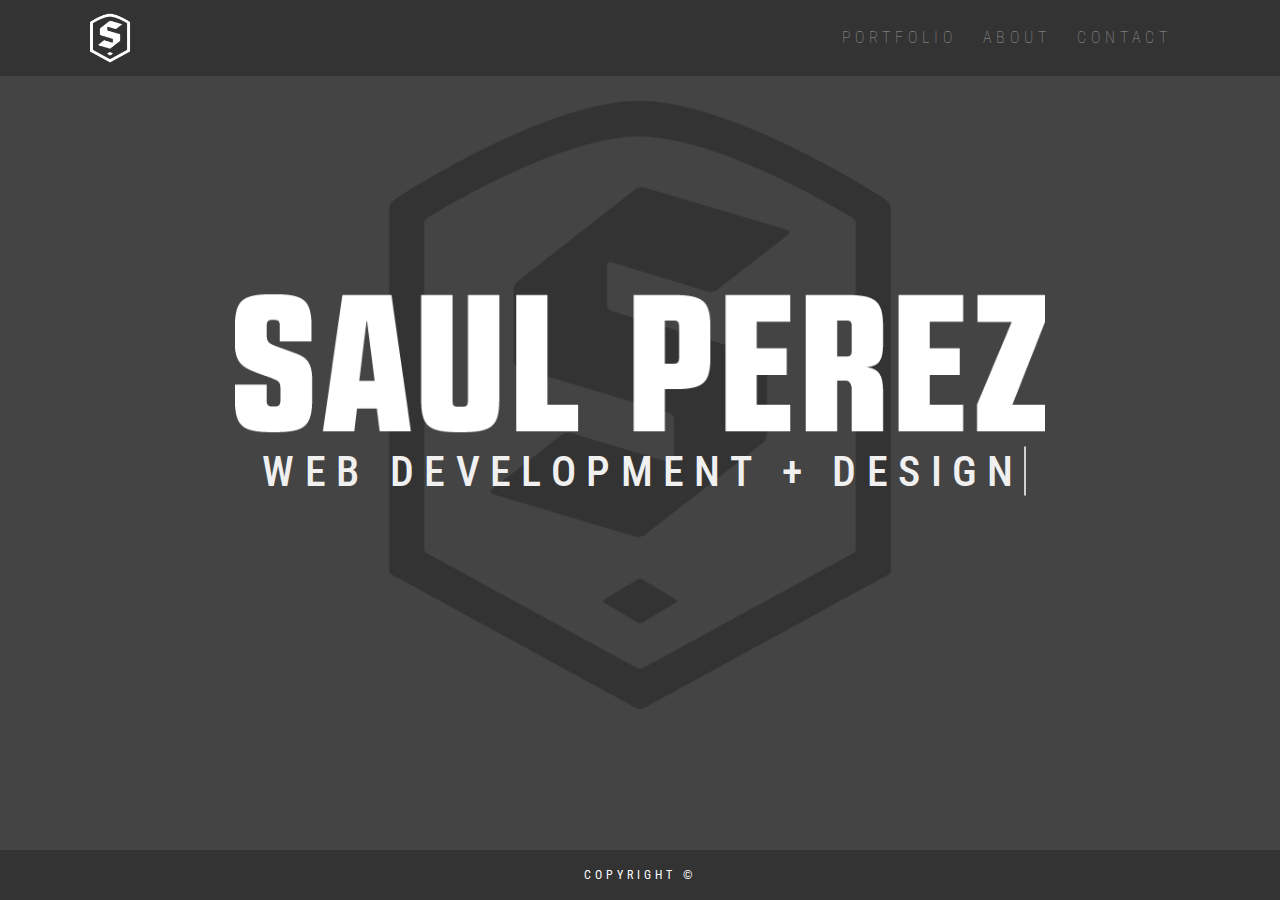
<file: index.html>
<!DOCTYPE html>
<html lang="en">

<head>
    <meta charset="UTF-8">
    <meta name="viewport" content="width=device-width, initial-scale=1.0">
    <meta http-equiv="X-UA-Compatible" content="ie=edge">
    <title>Saul Perez | Web Developer</title>

    <link rel="stylesheet" href="./assets/reset.css">
    <link rel="stylesheet" href="https://stackpath.bootstrapcdn.com/bootstrap/4.3.1/css/bootstrap.min.css"
        integrity="sha384-ggOyR0iXCbMQv3Xipma34MD+dH/1fQ784/j6cY/iJTQUOhcWr7x9JvoRxT2MZw1T" crossorigin="anonymous">
    <link href="https://fonts.googleapis.com/css?family=Roboto+Condensed:300,300i,400,400i,700,700i&display=swap"
        rel="stylesheet">
    <link href="https://fonts.googleapis.com/css?family=Roboto:700&display=swap" rel="stylesheet">
    <link rel="stylesheet" href="./assets/style.css">


    <script src="https://code.jquery.com/jquery-3.3.1.slim.min.js"
        integrity="sha384-q8i/X+965DzO0rT7abK41JStQIAqVgRVzpbzo5smXKp4YfRvH+8abtTE1Pi6jizo"
        crossorigin="anonymous"></script>
    <script src="https://stackpath.bootstrapcdn.com/bootstrap/4.3.1/js/bootstrap.min.js"
        integrity="sha384-JjSmVgyd0p3pXB1rRibZUAYoIIy6OrQ6VrjIEaFf/nJGzIxFDsf4x0xIM+B07jRM"
        crossorigin="anonymous"></script>

</head>

<body>

    <nav class="navbar sticky-top navbar-expand-lg navbar-dark">
        <div class="container">
            <div class="row justify-content-start ml-0 mr-0">
                <div class="col-sm-4"></div>
                <a class="navbar-brand nav-logo" href="./index.html">
                    <img src="./assets/images/Header-Logo.png" height="50" alt="SaulPerez">
                </a>
            </div>

            <button class="navbar-toggler mr-3" type="button" data-toggle="collapse" data-target="#navbarNav"
                aria-controls="navbarNav" aria-expanded="false" aria-label="Toggle navigation">
                <span class="navbar-toggler-icon"></span>
            </button>

            <div class="col-sm-4 offset-sm-7">
                <div class="collapse navbar-collapse text-right justify-content-end" id="navbarNav">
                    <ul class="navbar-nav">
                        <li class="nav-item nav-text">
                            <a class="nav-link" href="./portfolio.html">PORTFOLIO</a>
                        </li>
                        <li class="nav-item nav-text">
                            <a class="nav-link" href="./about.html">ABOUT</a>
                        </li>
                        <li class="nav-item nav-text">
                            <a class="nav-link" href="./contact.html">CONTACT</a>
                        </li>
                    </ul>
                </div>
            </div>
        </div>
    </nav>

    <div class="wrapper">

        <div class="container content">
            <div class="row logo">
                <div class="col-sm-12 d-flex justify-content-center">
                    <img src="./assets/images/Logo-BK.png" width="75%" alt="">
                </div>
            </div>

            <div class="row">
                <div class="col-sm-12 d-flex justify-content-center type ml-1">
                    <h1><span class="line-1 anim-typewriter">WEB DEVELOPMENT + DESIGN</span></h1>
                </div>
            </div>
        </div>

    </div>

    <footer class="footer">
        COPYRIGHT &copy;
    </footer>

</body>

</html>
</file>
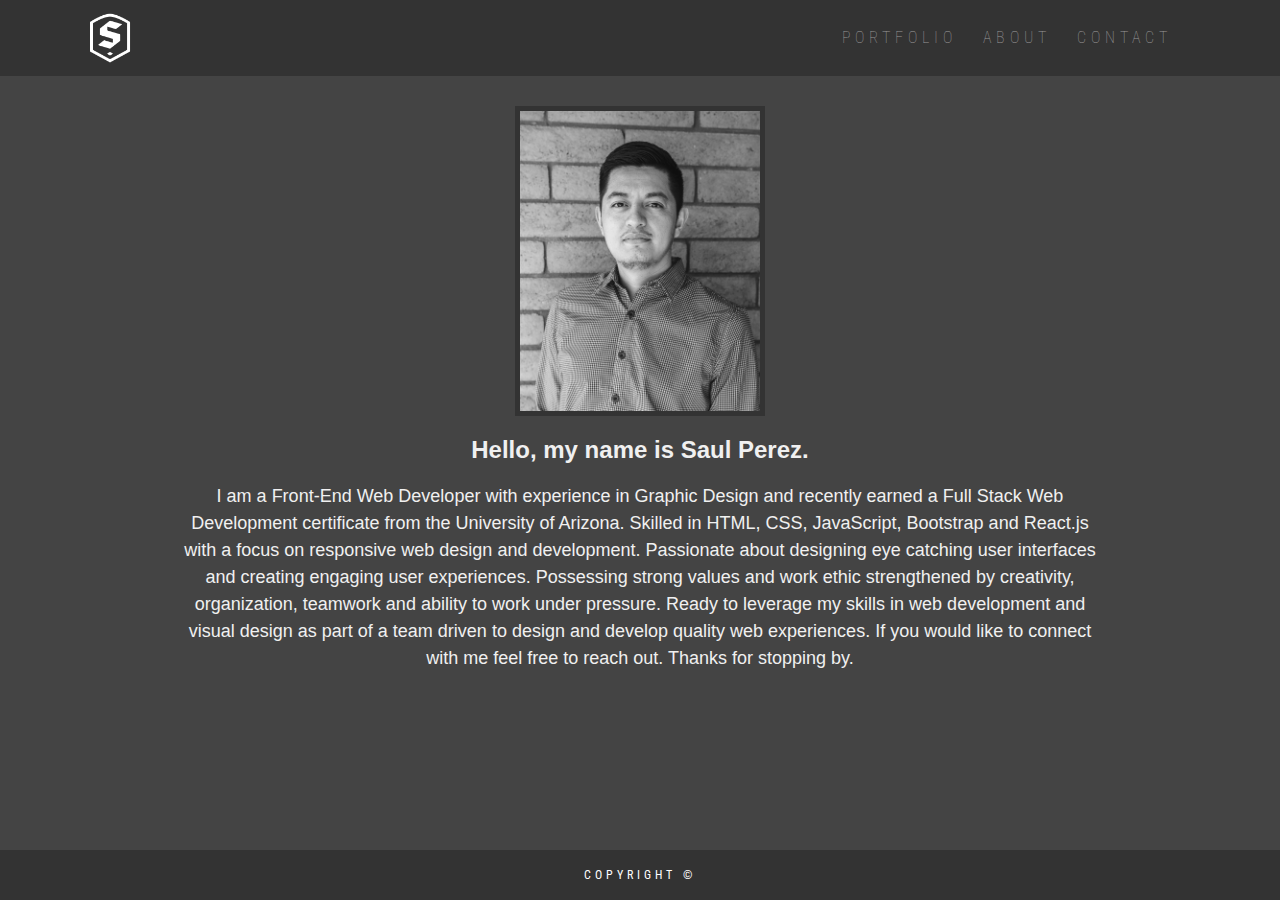
<file: about.html>
<!DOCTYPE html>
<html lang="en">

<head>
    <meta charset="UTF-8">
    <meta name="viewport" content="width=device-width, initial-scale=1.0">
    <meta http-equiv="X-UA-Compatible" content="ie=edge">
    <title>Saul Perez | About</title>

    <link rel="stylesheet" href="./assets/reset.css">
    <link rel="stylesheet" href="https://stackpath.bootstrapcdn.com/bootstrap/4.3.1/css/bootstrap.min.css"
        integrity="sha384-ggOyR0iXCbMQv3Xipma34MD+dH/1fQ784/j6cY/iJTQUOhcWr7x9JvoRxT2MZw1T" crossorigin="anonymous">
    <link href="https://fonts.googleapis.com/css?family=Roboto+Condensed:300,300i,400,400i,700,700i&display=swap"
        rel="stylesheet">
    <link rel="stylesheet" href="./assets/style.css">


    <script src="https://code.jquery.com/jquery-3.3.1.slim.min.js"
        integrity="sha384-q8i/X+965DzO0rT7abK41JStQIAqVgRVzpbzo5smXKp4YfRvH+8abtTE1Pi6jizo"
        crossorigin="anonymous"></script>
    <script src="https://stackpath.bootstrapcdn.com/bootstrap/4.3.1/js/bootstrap.min.js"
        integrity="sha384-JjSmVgyd0p3pXB1rRibZUAYoIIy6OrQ6VrjIEaFf/nJGzIxFDsf4x0xIM+B07jRM"
        crossorigin="anonymous"></script>

</head>

<body>

    <nav class="navbar sticky-top navbar-expand-lg navbar-dark">
        <div class="container">

            <div class="row justify-content-start ml-0 mr-0">
                <div class="col-sm-4"></div>
                <a class="navbar-brand nav-logo" href="./index.html">
                    <img src="./assets/images/Header-Logo.png" height="50" alt="SaulPerez">
                </a>
            </div>

            <button class="navbar-toggler mr-3" type="button" data-toggle="collapse" data-target="#navbarNav"
                aria-controls="navbarNav" aria-expanded="false" aria-label="Toggle navigation">
                <span class="navbar-toggler-icon"></span>
            </button>

            <div class="col-sm-4 offset-sm-7">
                <div class="collapse navbar-collapse text-right justify-content-end" id="navbarNav">
                    <ul class="navbar-nav">
                        <li class="nav-item nav-text">
                            <a class="nav-link" href="./portfolio.html">PORTFOLIO</a>
                        </li>
                        <li class="nav-item nav-text">
                            <a class="nav-link" href="./about.html">ABOUT</a>
                        </li>
                        <li class="nav-item nav-text">
                            <a class="nav-link" href="./contact.html">CONTACT</a>
                        </li>
                    </ul>
                </div>
            </div>

        </div>
    </nav>

    <div class="wrapper">
        <div class="container">

            <div class="row">
                <div class="col-sm-12 d-flex justify-content-center picture">
                    <img class="me" src="./assets/images/saul.png" width="250px" alt="...">
                </div>
            </div>

            <div class="row">
                <div class="col-sm-12 d-flex justify-content-center intro">
                    <h4 class="intro-text">Hello, my name is Saul Perez.</h4>
                </div>
            </div>

            <div class="row">
                <div class="col-sm-10 offset-sm-1">
                    <p class="bio"> I am a Front-End Web Developer with experience in Graphic Design and recently earned a Full
                        Stack Web Development certificate from the University of Arizona. Skilled in HTML, CSS,
                        JavaScript, Bootstrap and React.js with a focus on responsive web design and development.
                        Passionate about designing eye catching user interfaces and creating engaging user experiences.
                        Possessing strong values and work ethic strengthened by creativity, organization, teamwork and
                        ability to work under pressure. Ready to leverage my skills in web development and visual design
                        as part of a team driven to design and develop quality web experiences. If you would like to
                        connect with me feel free to reach out. Thanks for stopping by.</p>
                </div>
            </div>

        </div>
    </div>

    <footer class="footer">
        COPYRIGHT &copy;
    </footer>

</body>

</html>
</file>
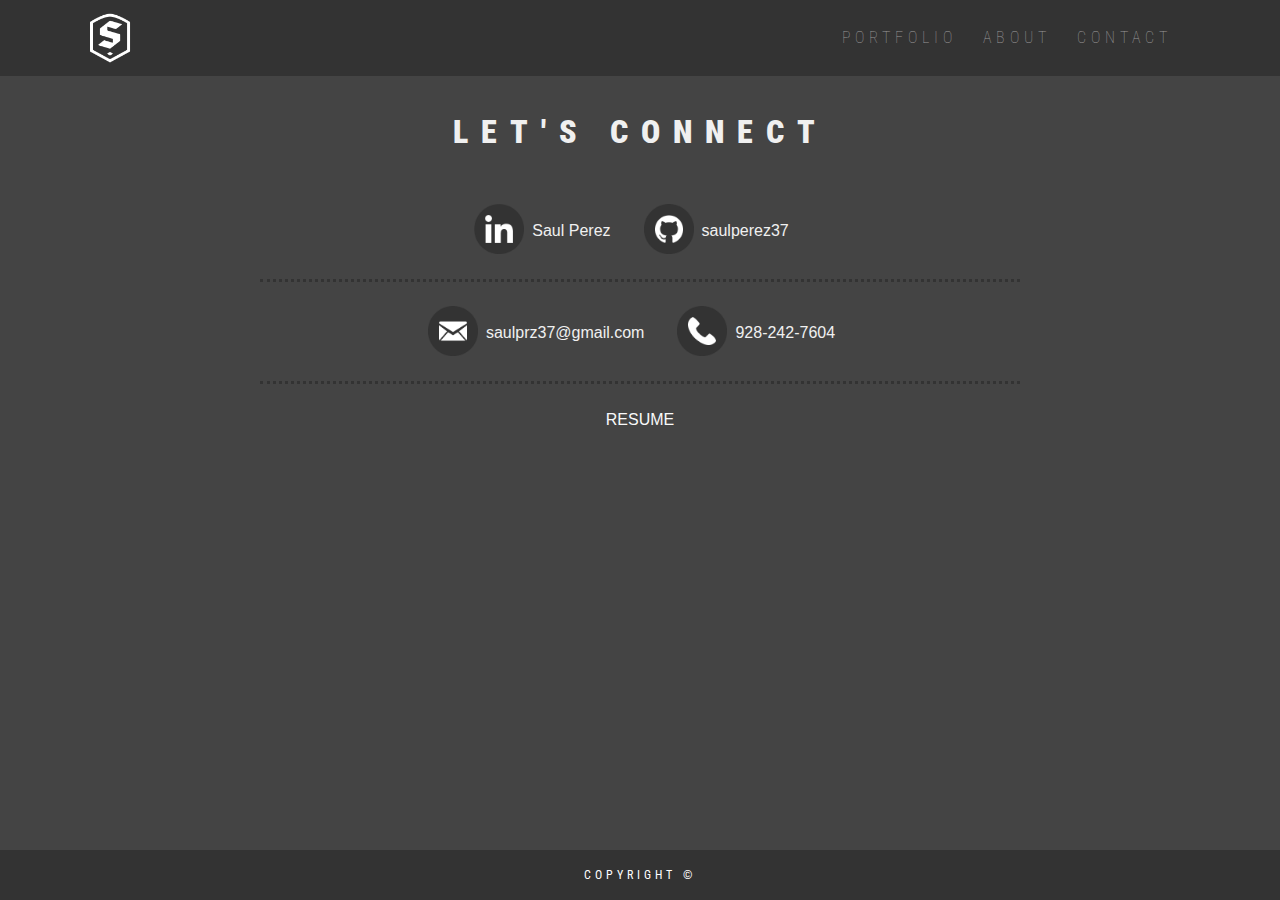
<file: contact.html>
<!DOCTYPE html>
<html lang="en">

<head>
    <meta charset="UTF-8">
    <meta name="viewport" content="width=device-width, initial-scale=1.0">
    <meta http-equiv="X-UA-Compatible" content="ie=edge">
    <title>Saul Perez | Contact</title>

    <link rel="stylesheet" href="./assets/reset.css">
    <link rel="stylesheet" href="https://stackpath.bootstrapcdn.com/bootstrap/4.3.1/css/bootstrap.min.css"
        integrity="sha384-ggOyR0iXCbMQv3Xipma34MD+dH/1fQ784/j6cY/iJTQUOhcWr7x9JvoRxT2MZw1T" crossorigin="anonymous">
    <link href="https://fonts.googleapis.com/css?family=Roboto+Condensed:300,300i,400,400i,700,700i&display=swap"
        rel="stylesheet">
    <link rel="stylesheet" href="./assets/style.css">


    <script src="https://code.jquery.com/jquery-3.3.1.slim.min.js"
        integrity="sha384-q8i/X+965DzO0rT7abK41JStQIAqVgRVzpbzo5smXKp4YfRvH+8abtTE1Pi6jizo"
        crossorigin="anonymous"></script>
    <script src="https://stackpath.bootstrapcdn.com/bootstrap/4.3.1/js/bootstrap.min.js"
        integrity="sha384-JjSmVgyd0p3pXB1rRibZUAYoIIy6OrQ6VrjIEaFf/nJGzIxFDsf4x0xIM+B07jRM"
        crossorigin="anonymous"></script>

</head>

<body>

    <nav class="navbar sticky-top navbar-expand-lg navbar-dark">
        <div class="container">
            <div class="row justify-content-start ml-0 mr-0">
                <div class="col-sm-4"></div>
                <a class="navbar-brand nav-logo" href="./index.html">
                    <img src="./assets/images/Header-Logo.png" height="50" alt="SaulPerez">
                </a>
            </div>

            <button class="navbar-toggler mr-3" type="button" data-toggle="collapse" data-target="#navbarNav"
                aria-controls="navbarNav" aria-expanded="false" aria-label="Toggle navigation">
                <span class="navbar-toggler-icon"></span>
            </button>

            <div class="col-sm-4 offset-sm-7">
                <div class="collapse navbar-collapse text-right justify-content-end" id="navbarNav">
                    <ul class="navbar-nav">
                        <li class="nav-item nav-text">
                            <a class="nav-link" href="./portfolio.html">PORTFOLIO</a>
                        </li>
                        <li class="nav-item nav-text">
                            <a class="nav-link" href="./about.html">ABOUT</a>
                        </li>
                        <li class="nav-item nav-text">
                            <a class="nav-link" href="./contact.html">CONTACT</a>
                        </li>
                    </ul>
                </div>
            </div>
        </div>
    </nav>

    <div class="wrapper">
        <div class="container">

            <div class="row">
                <div class="col-sm-12 d-flex justify-content-center">
                    <h5 class="projects">LET'S CONNECT</h5>
                </div>
            </div>

            <div class="row">
                <div class="col-sm-8 offset-sm-2 d-flex justify-content-center mb-4 mt-5 icons">
                    <a href="https://www.linkedin.com/feed/" target="_blank">
                        <img class="icon mr-2 ml-2 " src="./assets/images/LinkedIn.png">
                    </a>
                    <a href="https://www.linkedin.com/feed/" target="_blank" class="text-light">
                        <p class="contact-info d-none d-sm-block">Saul Perez</p>
                    </a>

                    <a href="https://github.com/saulperez37" target="_blank">
                        <img class="icon mr-2 ml-2" src="./assets/images/GitHub.png">
                    </a>

                    <a href="https://github.com/saulperez37" target="_blank" class="text-light">
                        <p class="contact-info d-none d-sm-block">saulperez37</p>
                    </a>

                </div>
            </div>

            <div class="row">
                <div class="col-sm-8 offset-sm-2 d-flex justify-content-center mb-4 icons">
                    <a href="mailto:saulprz37@gmail.com">
                        <img class="icon mr-2 ml-2" src="./assets/images/Email.png">
                    </a>
                    <a href="mailto:saulprz37@gmail.com" class="text-light">
                        <p class="contact-info d-none d-sm-block">saulprz37@gmail.com</p>
                    </a>

                    <a href="tel:928-242-7604">
                        <img class="icon mr-2 ml-2" src="./assets/images/Phone.png">
                    </a>
                    <a href="tel:928-242-7604">
                        <p class="contact-info d-none d-sm-block">928-242-7604</p>
                    </a>

                </div>
            </div>


            <div class="row">
                <div class="col-sm-12 d-flex justify-content-center mb-4">
                    <a href="./assets/images/SaulPerez-Resume.pdf" target="_blank" class="text-light">
                        <p>RESUME</p>
                    </a>
                </div>
            </div>

        </div>
    </div>

    <footer class="footer">
        COPYRIGHT &copy;
    </footer>

</body>

</html>
</file>
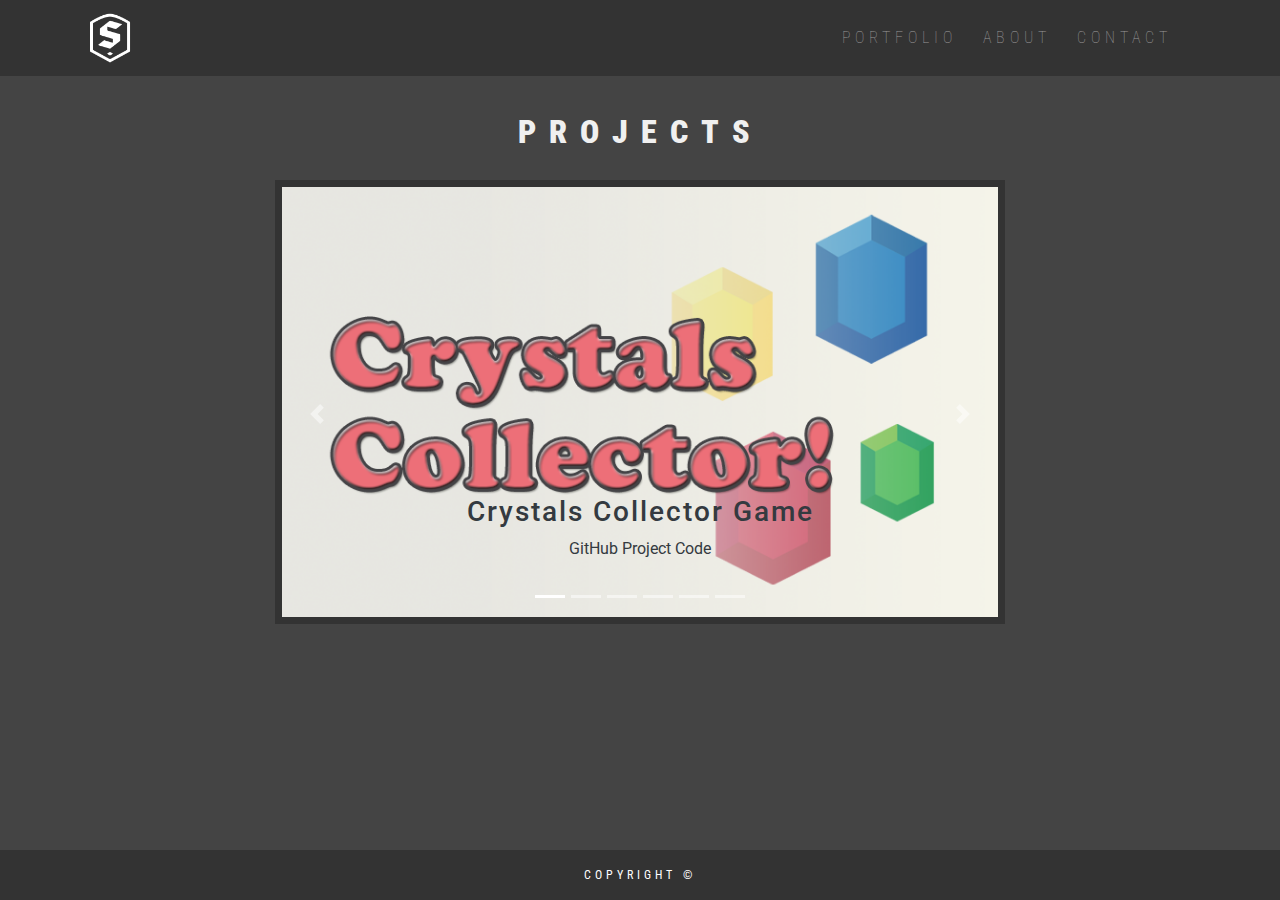
<file: portfolio.html>
<!DOCTYPE html>
<html lang="en">

<head>
    <meta charset="UTF-8">
    <meta name="viewport" content="width=device-width, initial-scale=1.0">
    <meta http-equiv="X-UA-Compatible" content="ie=edge">
    <title>Saul Perez | Portfolio</title>

    <link rel="stylesheet" href="./assets/reset.css">
    <link rel="stylesheet" href="https://stackpath.bootstrapcdn.com/bootstrap/4.3.1/css/bootstrap.min.css"
        integrity="sha384-ggOyR0iXCbMQv3Xipma34MD+dH/1fQ784/j6cY/iJTQUOhcWr7x9JvoRxT2MZw1T" crossorigin="anonymous">
    <link href="https://fonts.googleapis.com/css?family=Roboto+Condensed:300,300i,400,400i,700,700i&display=swap"
        rel="stylesheet">
    <link href="https://fonts.googleapis.com/css?family=Roboto:700&display=swap" rel="stylesheet">
    <link rel="stylesheet" href="./assets/style.css">


    <script src="https://code.jquery.com/jquery-3.3.1.slim.min.js"
        integrity="sha384-q8i/X+965DzO0rT7abK41JStQIAqVgRVzpbzo5smXKp4YfRvH+8abtTE1Pi6jizo"
        crossorigin="anonymous"></script>
    <script src="https://stackpath.bootstrapcdn.com/bootstrap/4.3.1/js/bootstrap.min.js"
        integrity="sha384-JjSmVgyd0p3pXB1rRibZUAYoIIy6OrQ6VrjIEaFf/nJGzIxFDsf4x0xIM+B07jRM"
        crossorigin="anonymous"></script>

</head>

<body>

    <nav class="navbar sticky-top navbar-expand-lg navbar-dark">
        <div class="container">
            <div class="row justify-content-start ml-0 mr-0">
                <div class="col-sm-4"></div>
                <a class="navbar-brand nav-logo" href="./index.html">
                    <img src="./assets/images/Header-Logo.png" height="50" alt="SaulPerez">
                </a>
            </div>

            <button class="navbar-toggler mr-3" type="button" data-toggle="collapse" data-target="#navbarNav"
                aria-controls="navbarNav" aria-expanded="false" aria-label="Toggle navigation">
                <span class="navbar-toggler-icon"></span>
            </button>

            <div class="col-sm-4 offset-sm-7">
                <div class="collapse navbar-collapse text-right justify-content-end" id="navbarNav">
                    <ul class="navbar-nav">
                        <li class="nav-item nav-text">
                            <a class="nav-link" href="./portfolio.html">PORTFOLIO</a>
                        </li>
                        <li class="nav-item nav-text">
                            <a class="nav-link" href="./about.html">ABOUT</a>
                        </li>
                        <li class="nav-item nav-text">
                            <a class="nav-link" href="./contact.html">CONTACT</a>
                        </li>
                    </ul>
                </div>
            </div>
        </div>
    </nav>

    <div class="wrapper">
        <div class="container">
            <div class="row">
                <div class="col-sm-12 d-flex justify-content-center">
                    <h5 class="projects">PROJECTS</h5>
                </div>
            </div>
            <div class="row">
                <div class="col-sm-8 offset-sm-2">
                    <div class="bd-example">
                        <div id="carouselExampleCaptions" class="carousel slide" data-ride="carousel">
                            <ol class="carousel-indicators">
                                <li data-target="#carouselExampleCaptions" data-slide-to="0" class="active"></li>
                                <li data-target="#carouselExampleCaptions" data-slide-to="1"></li>
                                <li data-target="#carouselExampleCaptions" data-slide-to="2"></li>
                                <li data-target="#carouselExampleCaptions" data-slide-to="3"></li>
                                <li data-target="#carouselExampleCaptions" data-slide-to="4"></li>
                                <li data-target="#carouselExampleCaptions" data-slide-to="5"></li>
                            </ol>

                            <div class="carousel-inner mt-4 mb-5">
                                <div class="carousel-item active">
                                    <a href="https://saulperez37.github.io/Unit-4-Game-Repo/" target="_blank"
                                        class="text-dark">
                                        <img src="./assets/images/CC-Slide.png" class="d-block w-100" alt="...">
                                    </a>
                                    <div class="carousel-caption d-none d-md-block">
                                        <a href="https://saulperez37.github.io/Unit-4-Game-Repo/" target="_blank"
                                            class="text-dark">
                                            <h3>Crystals Collector Game</h3>
                                        </a>
                                        <a href="https://github.com/saulperez37/Unit-4-Game-Repo" target="_blank"
                                            class="text-dark">
                                            <p>GitHub Project Code</p>
                                        </a>
                                    </div>
                                </div>

                                <div class="carousel-item">
                                    <a href="https://saulperez37.github.io/Trivia-Game-Repo/" target="_blank"
                                        class="text-dark">
                                        <img src="./assets/images/ATWT-Slide.png" class="d-block w-100" alt="...">
                                    </a>
                                    <div class="carousel-caption d-none d-md-block">
                                        <a href="https://saulperez37.github.io/Trivia-Game-Repo/" target="_blank"
                                            class="text-dark">
                                            <h3>Around The World Trivia Game</h3>
                                        </a>
                                        <a href="https://github.com/saulperez37/Trivia-Game-Repo" target="_blank"
                                            class="text-dark">
                                            <p>GitHub Project Code</p>
                                        </a>
                                    </div>
                                </div>

                                <div class="carousel-item">
                                    <a href="https://saulperez37.github.io/Gif-Tastic-Repo/" target="_blank"
                                        class="text-light">
                                        <img src="./assets/images/SGS-Slide.png" class="d-block w-100" alt="...">
                                    </a>
                                    <div class="carousel-caption d-none d-md-block">
                                        <a href="https://saulperez37.github.io/Gif-Tastic-Repo/" target="_blank"
                                            class="text-light">
                                            <h3>Giphy API Project</h3>
                                        </a>
                                        <a href="https://github.com/saulperez37/Gif-Tastic-Repo" target="_blank"
                                            class="text-light">
                                            <p>GitHub Project Code</p>
                                        </a>
                                    </div>
                                </div>

                                <div class="carousel-item">
                                    <a href="https://casino-shic.herokuapp.com/" target="_blank"
                                        class="text-light">
                                        <img src="./assets/images/SHIC-Slide.png" class="d-block w-100" alt="...">
                                    </a>
                                    <div class="carousel-caption d-none d-md-block">
                                        <a href="https://casino-shic.herokuapp.com/" target="_blank"
                                            class="text-light">
                                            <h3>Casino S.H.I.C. Project</h3>
                                        </a>
                                        <a href="https://github.com/cchitla/casino-shic" target="_blank"
                                            class="text-light">
                                            <p>GitHub Project Code</p>
                                        </a>
                                    </div>
                                </div>

                                <div class="carousel-item">
                                    <a href="https://chriswert.github.io/Project-1/" target="_blank" class="text-light">
                                        <img src="./assets/images/FTRA-Slide-copy.png" class="d-block w-100" alt="...">
                                        <div class="carousel-caption d-none d-md-block">
                                    </a>
                                    <a href="https://chriswert.github.io/Project-1/" target="_blank" class="text-light">
                                        <h3>ForkThis App Project</h3>
                                    </a>
                                    <a href="https://github.com/chriswert/Project-1" target="_blank" class="text-light">
                                        <p>GitHub Project Code</p>
                                    </a>
                                </div>
                            </div>

                            <div class="carousel-item">
                                <a href=" https://serene-scrubland-73965.herokuapp.com/login" target="_blank"
                                    class="text-light">
                                    <img src="./assets/images/PP-Slide.png" class="d-block w-100" alt="...">
                                    <div class="carousel-caption d-none d-md-block">
                                </a>
                                <a href=" https://serene-scrubland-73965.herokuapp.com/login" target="_blank"
                                    class="text-light">
                                    <h3>Penny Pincher App Project</h3>
                                </a>
                                <a href=" https://github.com/mawil583/Project-2" target="_blank"
                                    class="text-light">
                                    <p>GitHub Project Code</p>
                                </a>
                            </div>
                            
                        </div>
                    </div>
                </div>

                <a class="carousel-control-prev" href="#carouselExampleCaptions" role="button" data-slide="prev">
                    <span class="carousel-control-prev-icon" aria-hidden="true"></span>
                    <span class="sr-only">Previous</span>
                </a>
                <a class="carousel-control-next" href="#carouselExampleCaptions" role="button" data-slide="next">
                    <span class="carousel-control-next-icon" aria-hidden="true"></span>
                    <span class="sr-only">Next</span>
                </a>

            </div>
        </div>
    </div>
    </div>
    </div>
    </div>

    <footer class="footer">
        COPYRIGHT &copy;
    </footer>

</body>

</html>
</file>
<file: assets/style.css>
html, body {
    background-color: #444444;
    height: 100%;
}

body {
    display: flex;
    flex-direction: column;
}

.wrapper {
    flex: 1 0 auto;
}

.navbar {
    background-color: #333333;
}

.nav-text {
    font-family: 'Roboto Condensed', sans-serif;
    letter-spacing: 5px;
    font-size: 16px;
    font-weight: lighter;
    padding-left: 10px;
}

.nav-text:hover {
    font-family: 'Roboto Condensed', sans-serif;
    font-weight: 700;
}

.content {
    position: relative;
}

.logo {
    animation: fadein 7s; 
    margin: 25px 0;
}

@keyframes fadein {
    from{opacity:0;
    }
    to {opacity:1;
    }
}

.line-1 {
    font-family: 'Roboto Condensed', sans-serif;
    color: rgb(240, 240, 240);
    font-size: 3.25vw;
    letter-spacing: .25em;
    border-right: 2px solid rgba(255,255,255,.75);
    overflow: hidden;
    white-space: nowrap;
    display: inline-block;
    position: relative;
  }

.type {
    position: absolute;
    top: 60%;  
    left: 50%;
    transform: translate(-50%, -50%);    
}

.anim-typewriter {
    animation: typewriter 4s steps(24, end) 1s 1 normal both,
               blinkTextCursor 700ms steps(24) infinite normal;
}

@keyframes typewriter {
    from{width: 0;}
    to{width: 18.1em;}
}

@keyframes blinkTextCursor {
    from{border-right-color: rgba(255,255,255,.75);}
    to{border-right-color: transparent;}
}

.footer{
    font-family: 'Roboto Condensed', sans-serif;
    flex-shrink: 0;
    text-align: center;
    background-color: #333333;
    width: 100%;
    height: 50px;
    line-height: 50px;
    color: white;
    font-size: 12px;
    letter-spacing: 4px;
}


h3 {
    font-family: 'Roboto', sans-serif;
    letter-spacing: 2px;
}

.carousel-item {
    border: #333333 solid 7px;
}


.picture {
    margin: 30px 0 0 0;
    animation: fadein 7s; 
}

.me {
    border: #333333 solid 5px;
}

.bio {
    margin: 10px 0 40px 0;
    font-family: 'Roboto', sans-serif;
    font-size: 18px;
    text-align: center;
    color: rgb(240, 240, 240);
    animation: fadein 7s; 
}

.intro-text, .intro {
    font-family: 'Roboto', sans-serif;
    color: rgb(240, 240, 240);
    font-weight: 900;
    margin-top: 10px;
    animation: fadein 7s; 
    text-align: center;
}

.projects {
    font-family: 'Roboto Condensed', sans-serif;
    font-size: 32px;
    text-align: center;
    letter-spacing: 13px;
    color: rgb(240, 240, 240);
    font-weight: 900;
    margin-top: 40px;
    animation: fadein 7s; 
    line-height: 32px;
}    

.icon {
    width: 50px;
    margin-bottom: 25px;
}

.icons{
    border-bottom: 3px #333333 dotted;
}

.contact-info {
    font-family: 'Roboto', sans-serif;
    font-weight: 300;
    color: rgb(240, 240, 240);
    margin: 15px 25px 0 0;
}
</file>
